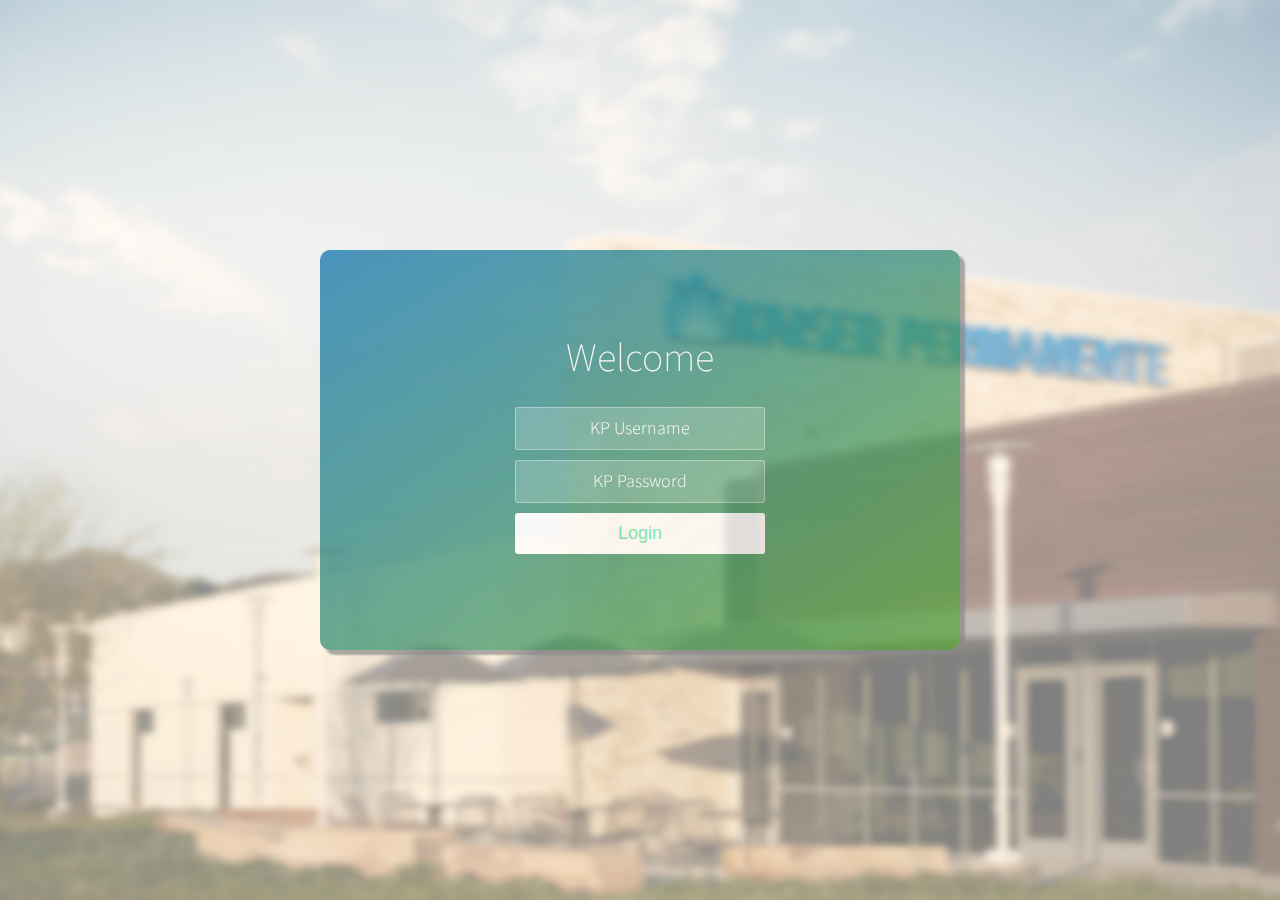
<file: login.html>
<!DOCTYPE html>
<html >
  <head>
    <meta charset="UTF-8">
        <link rel="stylesheet" href="css/login.css">
  </head>
  <body>
    <div class="wrapper">
	<div class="container">
		<h1>Welcome</h1>
		<form class="form">
			<input type="text" placeholder="KP Username" required>
			<input type="password" placeholder="KP Password" required>
			<button type="submit" id="login-button" >Login</button>
		</form>
	</div>
</div>
    <script src='http://cdnjs.cloudflare.com/ajax/libs/jquery/2.1.3/jquery.min.js'></script>

        <script src="js/login.js"></script>
  </body>
</html>
</file>
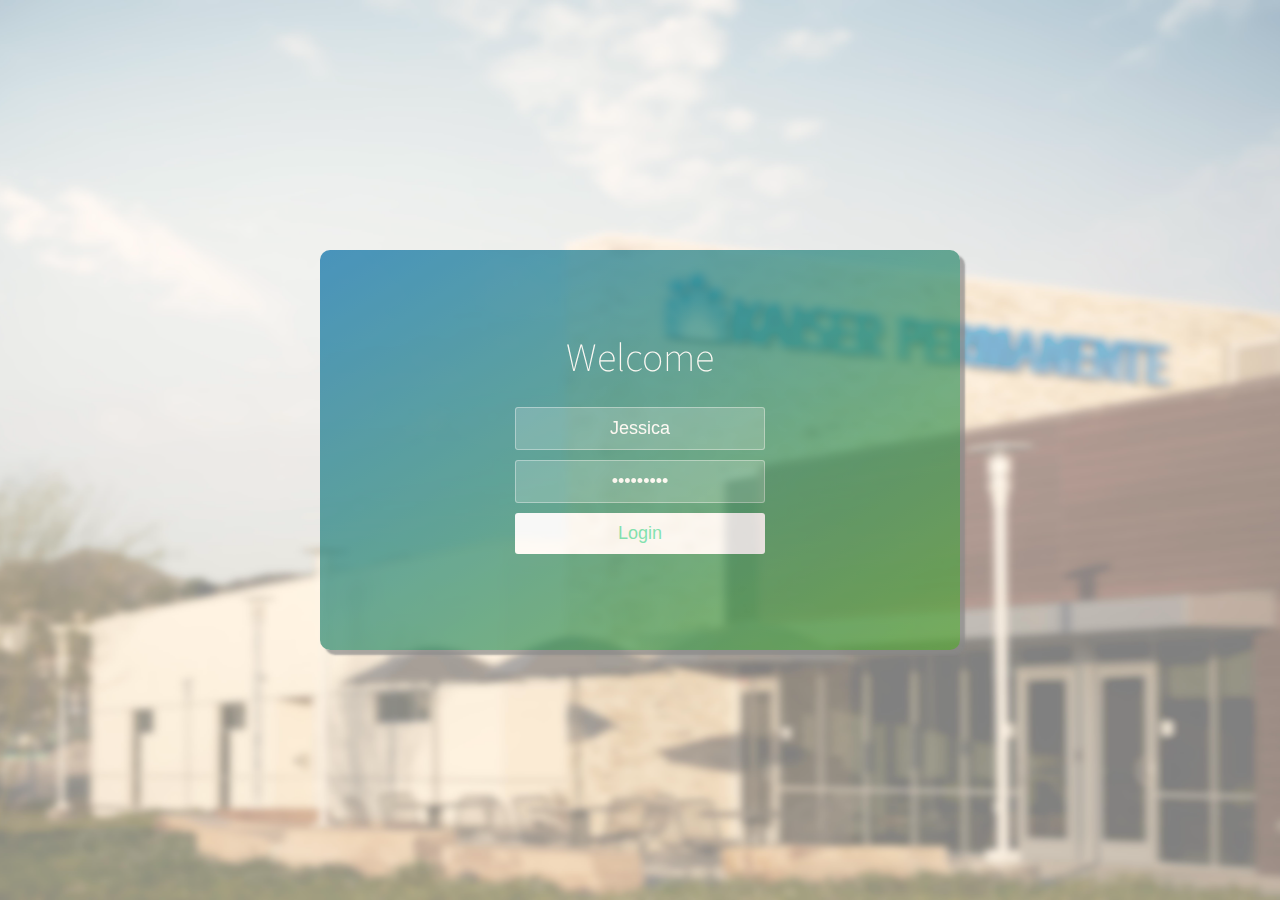
<file: login_history.html>
<!DOCTYPE html>
<html >
  <head>
    <meta charset="UTF-8">
        <link rel="stylesheet" href="css/login.css">
  </head>
  <body>
    <div class="wrapper">
	<div class="container">
		<h1>Welcome</h1>
		<form class="form">
			<input type="text" placeholder="KP Username" value="Jessica" required>
			<input type="password" placeholder="KP Password" value="Kaiser123" required>
			<button type="submit" id="login-button">Login</button>
		</form>
	</div>
</div>
    <script src='http://cdnjs.cloudflare.com/ajax/libs/jquery/2.1.3/jquery.min.js'></script>

        <script src="js/login2.js"></script>
  </body>
</html>
</file>
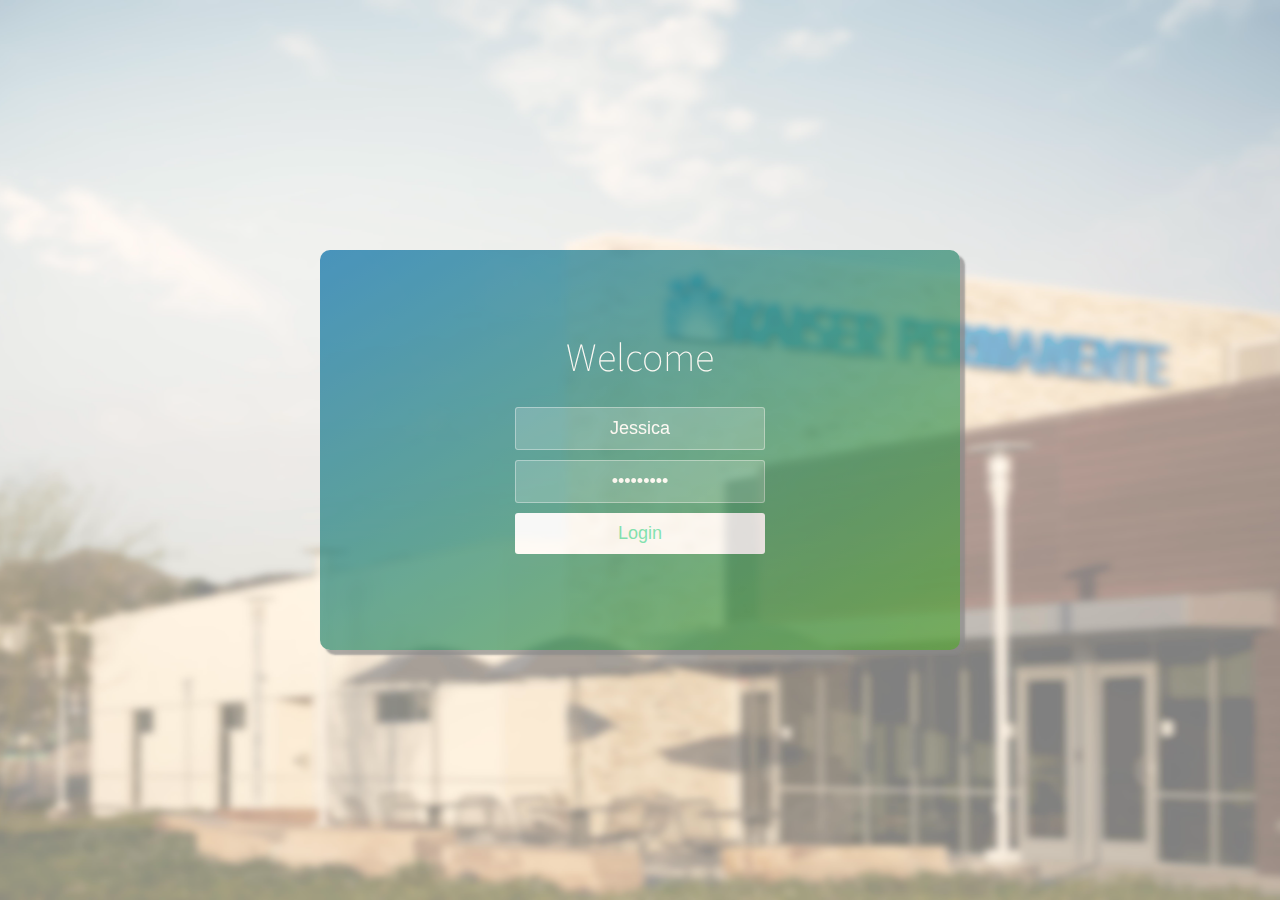
<file: login_symptom.html>
<!DOCTYPE html>
<html >
  <head>
    <meta charset="UTF-8">
        <link rel="stylesheet" href="css/login.css">
  </head>
  <body>
    
    <div class="wrapper">
  <div class="container">
    <h1>Welcome</h1>
    <form class="form">
      <input type="text" placeholder="KP Username" value="Jessica" required>
      <input type="password" placeholder="KP Password" value="Kaiser123" required>
      <button type="submit" id="login-button">Login</button>
    </form>
  </div>
</div>
    <script src='http://cdnjs.cloudflare.com/ajax/libs/jquery/2.1.3/jquery.min.js'></script>

        <script src="js/login.js"></script>
  </body>
</html>
</file>
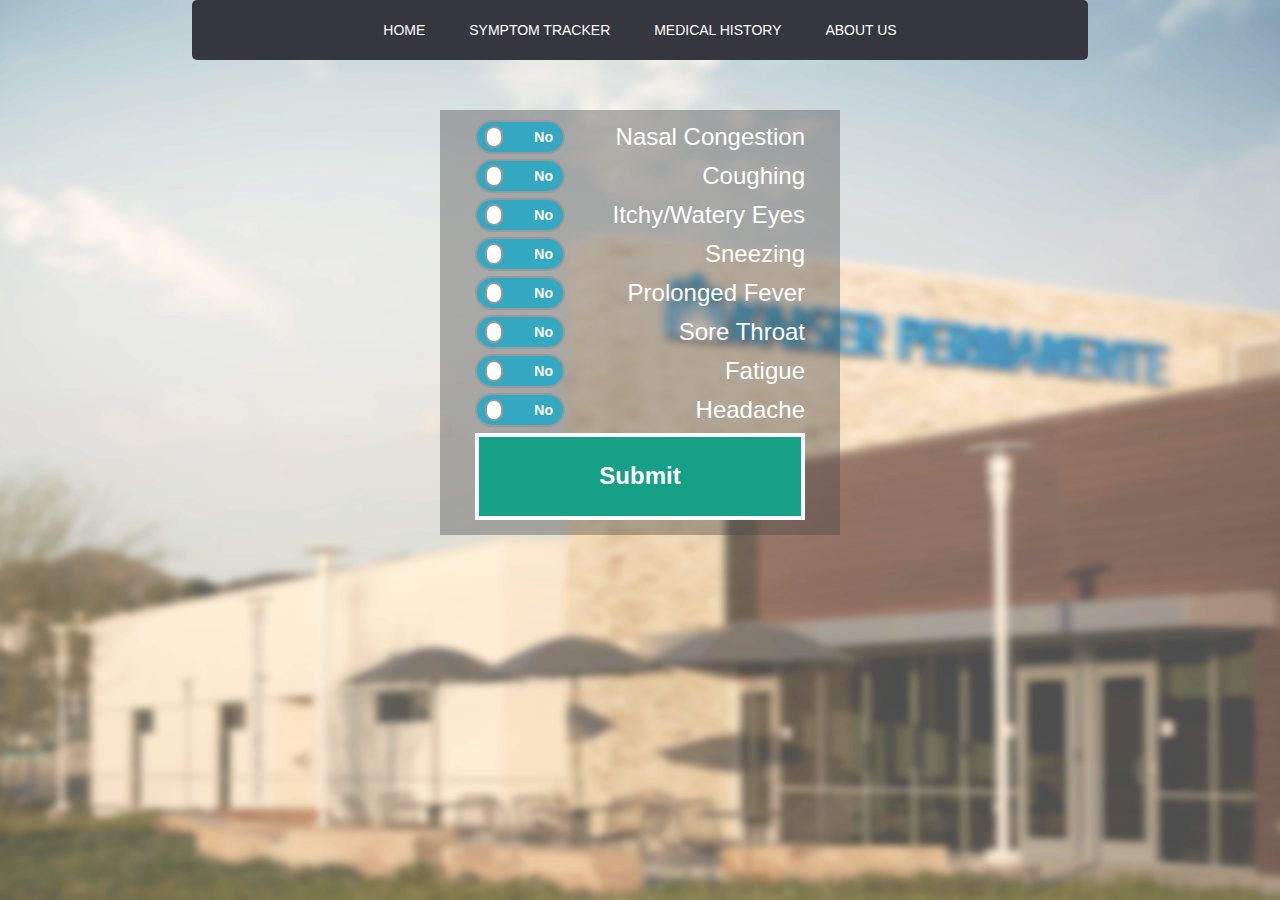
<file: results.html>
<!DOCTYPE html>
<html lang="en">

<head>
	<script src="http://ajax.googleapis.com/ajax/libs/jquery/1.10.2/jquery.min.js"></script>
  <link rel="stylesheet" href="css/main.css">
    <link href="https://maxcdn.bootstrapcdn.com/bootstrap/3.3.5/css/bootstrap.min.css" rel="stylesheet">


<style>
.onoffswitch {
    position: relative; width: 90px;
    -webkit-user-select:none; -moz-user-select:none; -ms-user-select: none;
}
.onoffswitch-checkbox {
    display: none;
}
.onoffswitch-label {
    display: block; overflow: hidden; cursor: pointer;
    border: 2px solid #999999; border-radius: 20px;
}
.onoffswitch-inner {
    display: block; width: 200%; margin-left: -100%;
    -moz-transition: margin 0.3s ease-in 0s; -webkit-transition: margin 0.3s ease-in 0s;
    -o-transition: margin 0.3s ease-in 0s; transition: margin 0.3s ease-in 0s;
}
.onoffswitch-inner:before, .onoffswitch-inner:after {
    display: block; float: left; width: 50%; height: 30px; padding: 0; line-height: 30px;
    font-size: 14px; color: white; font-family: Trebuchet, Arial, sans-serif; font-weight: bold;
    -moz-box-sizing: border-box; -webkit-box-sizing: border-box; box-sizing: border-box;
}
.onoffswitch-inner:before {
    content: "Yes";
    padding-left: 10px;
    background-color: #32cd32; color: #FFFFFF;
}
.onoffswitch-inner:after {
    content: "No";
    padding-right: 10px;
    
    background-color: #34A7C1; color: #FFFFFF;
    text-align: right;
}
.onoffswitch-switch {
    display: block; width: 18px; margin: 6px;
    background: #FFFFFF;
    border: 2px solid #999999; border-radius: 20px;
    position: absolute; top: 0; bottom: 0; right: 56px;
    -moz-transition: all 0.3s ease-in 0s; -webkit-transition: all 0.3s ease-in 0s;
    -o-transition: all 0.3s ease-in 0s; transition: all 0.3s ease-in 0s; 
}
.onoffswitch-checkbox:checked + .onoffswitch-label .onoffswitch-inner {
    margin-left: 0;
}
.onoffswitch-checkbox:checked + .onoffswitch-label .onoffswitch-switch {
    right: 0px; 
}


.form-container {
  background-color:rgba(72,72,72,0.4);
  width: 400px;
  padding-left:35px;
	padding-right:35px;
	padding-top:10px;
	padding-bottom:15px;
  margin-top:20px;
  margin-left: auto;
  margin-right: auto;
}

.input {
  color: #3c3c3c;
  font-family: Helvetica, Arial, sans-serif;
  font-weight:500;
  font-size: 18px;
  line-height: 22px;
  background-color: #fbfbfb;
  padding: 5px 13px 13px 24px;
	margin-bottom: 10px;
	width:100%;
  box-sizing: border-box;
  border: 3px solid rgba(0,0,0,0);
}

.input:focus {
  background: #fff;
	box-shadow: 0;
	border: 3px solid #16A085;
	color: #16A085;
	outline: none;
  padding: 13px 13px 13px 24px;
}

.input-submit {
  font-family: Helvetica, Arial, sans-serif;
  width:100%;
  border: #fbfbfb solid 4px;
  background-color: #16A085;
  color:white;
  font-size:24px;
  padding-top:22px;
	padding-bottom:22px;
  font-weight:700;
  transition: all 0.3s;
}

.input-submit:hover {
  background-color: rgba(255,255,255,1);
	color: #16A085;
}


.btn-hover {
  font-weight: normal;
  color: #333333;
  cursor: pointer;
  background-color: inherit;
  border-color: transparent;
}

.btn-hover-alt {
  font-weight: normal;
  color: #ffffff;
  cursor: pointer;
  background-color: inherit;
  border-color: transparent;
}
</style>


<body>

  <nav>
  <ul class="menu">
    <li><a href="index.html">Home</a></li>
    <li><a href="login_symptom.html">Symptom Tracker</a></li>
    <li><a href="login_history.html">Medical History</a></li>
    <li><a href="#">About us</a></li>
  </ul>
</nav>

	<div class="form-container" style="margin-top:50px;">

<div class="onoffswitch">
    <input type="checkbox" name="nasal_congestion" class="onoffswitch-checkbox" id="myonoffswitchNose" onclick="nasal_congestion()">
    <label class="onoffswitch-label" for="myonoffswitchNose">
        <span class="onoffswitch-inner"></span>
        <span class="onoffswitch-switch"></span>
    </label>
</div>
<h3 style="float:right; margin-top:-35px; color:white;">Nasal Congestion</h3>

<div class="onoffswitch">
    <input type="checkbox" name="onoffswitch" class="onoffswitch-checkbox" id="myonoffswitchCough" onclick="coughing()">
    <label class="onoffswitch-label" for="myonoffswitchCough">
        <span class="onoffswitch-inner"></span>
        <span class="onoffswitch-switch"></span>
    </label>
</div>
<h3 style="float:right; margin-top:-35px; color:white;">Coughing</h3>

<div class="onoffswitch">
    <input type="checkbox" name="onoffswitch" class="onoffswitch-checkbox" id="myonoffswitchEyes" onclick="eyes()">
    <label class="onoffswitch-label" for="myonoffswitchEyes">
        <span class="onoffswitch-inner"></span>
        <span class="onoffswitch-switch"></span>
    </label>
</div>
<h3 style="float:right; margin-top:-35px; color:white;">Itchy/Watery Eyes</h3>

<div class="onoffswitch">
    <input type="checkbox" name="onoffswitch" class="onoffswitch-checkbox" id="myonoffswitchSneeze" onclick="sneezing()">
    <label class="onoffswitch-label" for="myonoffswitchSneeze">
        <span class="onoffswitch-inner"></span>
        <span class="onoffswitch-switch"></span>
    </label>
</div>
<h3 style="float:right; margin-top:-35px; color:white;">Sneezing</h3>

<div class="onoffswitch">
    <input type="checkbox" name="onoffswitch" class="onoffswitch-checkbox" id="myonoffswitchFever" onclick="fever()">
    <label class="onoffswitch-label" for="myonoffswitchFever">
        <span class="onoffswitch-inner"></span>
        <span class="onoffswitch-switch"></span>
    </label>
</div>
<h3 style="float:right; margin-top:-35px; color:white;">Prolonged Fever</h3>

<div class="onoffswitch">
    <input type="checkbox" name="onoffswitch" class="onoffswitch-checkbox" id="myonoffswitchThroat" onclick="sore_throat()">
    <label class="onoffswitch-label" for="myonoffswitchThroat">
        <span class="onoffswitch-inner"></span>
        <span class="onoffswitch-switch"></span>
    </label>
</div>
<h3 style="float:right; margin-top:-35px; color:white;">Sore Throat</h3>

<div class="onoffswitch">
    <input type="checkbox" name="onoffswitch" class="onoffswitch-checkbox" id="myonoffswitchFatigue" onclick="fatigue()">
    <label class="onoffswitch-label" for="myonoffswitchFatigue">
        <span class="onoffswitch-inner"></span>
        <span class="onoffswitch-switch"></span>
    </label>
</div>
<h3 style="float:right; margin-top:-35px; color:white;">Fatigue</h3>

<div class="onoffswitch">
    <input type="checkbox" name="onoffswitch" class="onoffswitch-checkbox" id="myonoffswitchHeadache" onclick="headache()">
    <label class="onoffswitch-label" for="myonoffswitchHeadache">
        <span class="onoffswitch-inner"></span>
        <span class="onoffswitch-switch"></span>
    </label>
</div>
<h3 style="float:right; margin-top:-35px; color:white;">Headache</h3>

  <input type="submit" id="submit" class="input-submit" onclick="process()" value="Submit" />
  </div>


<div class="form-container results" style="margin-top:15px; width:700px !important;">
  <h3 style="text-align:center; color:white;">Preliminary Diagnosis:</h3>
  <hr>
  <input style="text-align:center;" id="results_final" type="text" name="results_final" class="input" value="" readonly/>
  <br>
    <h3 style="text-align:center; color:white;">KPCheckMe Recommends:</h3>
    <hr>
    <h6 style="text-align:center; color:white;">Based on your medical record, you are not at risk for potential drug interactions.</h6>
     <input style="text-align:center;" id="location" type="text" name="location" class="input" value="" readonly/>
      <input style="text-align:center;" id="phone_num" type="text" name="phone_num" class="input" value="" readonly/>
      <input type="submit" id="submit" class="input-submit" onclick="location.href = 'map.html'"value="Check Map" style="margin-bottom:5px !important;" />
      <input type="submit" id="submit" class="input-submit" value="Book an Appointment" />


  </div>

<script>

function nasal_congestion() {
    document.getElementById('myonoffswitchNose').checked = true;
}

function coughing() {
    document.getElementById('myonoffswitchCough').checked = true;
}

function eyes() {
    document.getElementById('myonoffswitchEyes').checked = true;
}

function sneezing() {
    document.getElementById('myonoffswitchSneeze').checked = true;
}

function fever() {
    document.getElementById('myonoffswitchFever').checked = true;
}

function sore_throat() {
    document.getElementById('myonoffswitchThroat').checked = true;
}

function fatigue() {
    document.getElementById('myonoffswitchFatigue').checked = true;
}

function headache() {
    document.getElementById('myonoffswitchHeadache').checked = true;
}



$(".results").hide();

$("#submit").click(function(){
    $(".form-container").fadeOut();
    $(".results").fadeIn();
});

var data = {
  "KPFacilities": [
    {
      "zip": "94588",
      "phone_numbers": {
        "phone_group": {
          "phone": [
            {
              "phone_number": "9258475100",
              "formattedPhNbr": "(925) 847-5100",
              "phone_type": "Local",
              "description": {
                 
              },
              "phoneTags": "english,information,local",
              "label": "Operator information",
              "vanity_number": {
                 
              },
              "kp_hours": ""
            },
            {
              "phone_number": "9258475050",
              "formattedPhNbr": "(925) 847-5050",
              "phone_type": "Local",
              "description": {
                 
              },
              "phoneTags": "advice,appointment: cancel,appointment: new,english,information,local",
              "label": "Appointment and Advice Call Center",
              "vanity_number": {
                 
              },
              "kp_hours": ""
            },
            {
              "phone_number": "711",
              "formattedPhNbr": "711 (TTY for the hearing speech impaired)",
              "phone_type": "Local TTY",
              "description": {
                 
              },
              "phoneTags": "english,information,tty",
              "label": "California Relay Service",
              "vanity_number": {
                 
              },
              "kp_hours": ""
            }
          ]
        }
      },
      "department_types": [
        "Home Health",
        "Psychiatry",
        "Allergy",
        "Audiology",
        "Dermatology",
        "Food and Nutrition",
        "Head and Neck Surgery",
        "Hospice Home Care",
        "Infectious Disease",
        "Injection Clinics",
        "Internal Medicine",
        "Laboratory",
        "Obstetrics Gynecology",
        "Occupational Health",
        "Ophthalmology",
        "Optometry",
        "Orthopedics Podiatry",
        "Other Clinical Services",
        "Pain Management Center",
        "Pediatrics Teenage Medicine",
        "Pharmacy",
        "Radiology",
        "Surgery",
        "Travel Services",
        "Urology",
        "Physical, Occupational, Speech Therapy"
      ],
      "loc": [
        "-121.92552",
        "37.690556"
      ],
      "facility_type": "Medical Office Building",
      "cpm_facilities": {
        "cpm_facilityId": "PLS"
      },
      "facilityId": "100340",
      "url": "http:kp.orgkpwebfacilitydirfacility.do?id=100340",
      "address": {
        "building_name": {
           
        },
        "zip": "94588",
        "street": "7601 Stoneridge Drive",
        "state": "CA",
        "address_last_updated": "2013-01-04T17:59:08Z",
        "city": "Pleasanton"
      },
      "servicearea_name": {
         
      },
      "affiliated_facility": "No",
      "related_zipcodes": "94582 94566 94568 94583 94586 94552 94550 94542 94506 94544 94526 94541 94536 94543 94546 94587 94528 94540 94537 94555 94551 94538 94539 94545 94557 94578 94580 94560 94507 94579 94577 94617",
      "search_keywords": "Pleasanton Medical Offices, Pleasanton, Stoneridge, 94588, diablo, Adult, Allergy, Injections, Audiology, Chronic, Cosmetic, Dermatology, Dietitian, EKG, Head, Neck, Home, hospice, Laboratory, Mental, Chemical, Minor, Injury, MIC, Occupational, Ophthalmology, Optical, Optometry, Orthopedics, Podiatry, Pediatrics, Pharmacy,Physical, Therapy, Radiology, Imaging, Surgery, Ultrasound, Urgent, Urology, Women, same day, vision",
      "href": "regionsNCAfacilities100340",
      "official_name": "Pleasanton Medical Offices",
      "regionId": "NCA",
      "distance": "1.4412633"
    },
    {
      "zip": "94538",
      "phone_numbers": {
        "phone_group": {
          "phone": [
            {
              "phone_number": 5102483000,
              "formattedPhNbr": "(510) 248-3000",
              "phone_type": "Local",
              "description": {
                 
              },
              "phoneTags": "english,information,local",
              "label": "Operator\/Hospital",
              "vanity_number": {
                 
              },
              "kp_hours": ""
            },
            {
              "phone_number": 5102483055,
              "formattedPhNbr": "(510) 248-3055",
              "phone_type": "Local",
              "description": {
                 
              },
              "phoneTags": "advice,appointment: follow-up,appointment: new,english,information,local",
              "label": "Appointment and Advice Call Center",
              "vanity_number": {
                 
              },
              "kp_hours": ""
            },
            {
              "phone_number": 5106755959,
              "formattedPhNbr": "(510) 675-5959",
              "phone_type": "Local",
              "description": {
                 
              },
              "phoneTags": "appointment: cancel,english,local",
              "label": "Cancellations",
              "vanity_number": {
                 
              },
              "kp_hours": ""
            },
            {
              "phone_number": 711,
              "formattedPhNbr": "711 (TTY for the hearing\/speech impaired)",
              "phone_type": "Local TTY",
              "description": {
                 
              },
              "phoneTags": "english,information,tty",
              "label": "California Relay Service",
              "vanity_number": {
                 
              },
              "kp_hours": ""
            }
          ]
        }
      },
      "department_types": [
        "Other Clinical Services",
        "Other Clinical Services",
        "Home Health",
        "Hospice Home Care",
        "Allergy",
        "Cardiac Catheterization Laboratory",
        "Cardiology",
        "Dermatology",
        "Emergency Department",
        "Food and Nutrition",
        "Gastroenterology",
        "General",
        "Head and Neck Surgery",
        "Hospice Home Care",
        "Infectious Disease",
        "Injection Clinics",
        "Internal Medicine",
        "Laboratory",
        "Neurology",
        "Obstetrics\/Gynecology",
        "Occupational Health",
        "Ophthalmology",
        "Optometry",
        "Orthopedics\/Podiatry",
        "Other Administrative Services",
        "Other Clinical Services",
        "Pain Management Center",
        "Pediatrics\/Teenage Medicine",
        "Pharmacy",
        "Physical, Occupational, Speech Therapy",
        "Psychiatry",
        "Pulmonary Rehabilitation",
        "Radiation Oncology",
        "Radiology",
        "Social Medicine",
        "Surgery",
        "Travel Services",
        "Urology"
      ],
      "loc": [
        -121.97576,
        37.550926
      ],
      "facility_type": "Hospital",
      "cpm_facilities": {
        "cpm_facilityId": "FRE"
      },
      "facilityId": 100367,
      "url": "http:\/\/kp.org\/kpweb\/facilitydir\/facility.do?id=100367",
      "address": {
        "building_name": {
           
        },
        "zip": 94538,
        "street": "39400 Paseo Padre Parkway",
        "state": "CA",
        "address_last_updated": "2011-05-17T18:50:46Z",
        "city": "Fremont"
      },
      "servicearea_name": {
         
      },
      "affiliated_facility": "No",
      "related_zipcodes": "94539 94536 94537 94560 94555 94587 94586 95002 95035 95134 95056 94089 94035 94544 95164 94542 94088 94303 95132 94557 95161 94043 94042 94545 95101 95131 94086 94582 94039 95190 95152 94566 94041 94540 94085 94588 94302 95052 94301 94306",
      "search_keywords": "Fremont medical center, fremont, paseo, padre, 94538, boscell, hospital, emergency, inpatient, urgent, adult, injection, travel, allergy, ambulatory, surgery, cardiology, gi, gastroenterology, head, neck, hiv, hospice, infectious, invitro, internal, laboratory, neurology, nutrition, ob\/gyn, obstetrics\/ gynecology, occupational, oncology, orthopedics, podiatry, spine, pediatrics, pharmacy, psychiatry, pulmonology, rehabilitation, radiology, rheumatology, sports, urology, vision, optometry",
      "href": "\/regions\/NCA\/facilities\/100367",
      "official_name": "Kaiser Permanente Fremont Medical Center and Offices",
      "regionId": "NCA",
      "distance": 8.599641
    },
    {
      "zip": "94551",
      "phone_numbers": {
        "phone_group": {
          "phone": [
            {
              "phone_number": 9252432600,
              "formattedPhNbr": "(925) 243-2600",
              "phone_type": "Local",
              "description": {
                 
              },
              "phoneTags": "english,information,local",
              "label": "Operator",
              "vanity_number": {
                 
              },
              "kp_hours": ""
            },
            {
              "phone_number": 9252432700,
              "formattedPhNbr": "(925) 243-2700",
              "phone_type": "Local",
              "description": {
                 
              },
              "phoneTags": "advice,appointment: cancel,appointment: new,english,local",
              "label": "Appointment and Advice Call Center",
              "vanity_number": {
                 
              },
              "kp_hours": ""
            },
            {
              "phone_number": 711,
              "formattedPhNbr": "711 (TTY for the hearing\/speech impaired)",
              "phone_type": "Local TTY",
              "description": {
                 
              },
              "phoneTags": "english,information,tty",
              "label": "California Relay Service",
              "vanity_number": {
                 
              },
              "kp_hours": ""
            }
          ]
        }
      },
      "department_types": [
        "Allergy",
        "Eye Care Services",
        "Food and Nutrition",
        "General",
        "Hospice Home Care",
        "Injection Clinics",
        "Internal Medicine",
        "Laboratory",
        "Obstetrics\/Gynecology",
        "Occupational Health",
        "Optometry",
        "Other Clinical Services",
        "Outpatient Infusion Center",
        "Pain Management Center",
        "Pediatrics\/Teenage Medicine",
        "Pharmacy",
        "Radiology"
      ],
      "loc": [
        -121.7639,
        37.699333
      ],
      "facility_type": "Medical Office Building",
      "cpm_facilities": {
        "cpm_facilityId": "LVM"
      },
      "facilityId": 100364,
      "url": "http:\/\/kp.org\/kpweb\/facilitydir\/facility.do?id=100364",
      "address": {
        "building_name": {
           
        },
        "zip": 94551,
        "street": "3000 Las Positas Road",
        "state": "CA",
        "address_last_updated": "2013-01-04T17:53:42Z",
        "city": "Livermore"
      },
      "servicearea_name": {
         
      },
      "affiliated_facility": "No",
      "related_zipcodes": "94550 95391 95378 94514 94566 94588 94582 95377 94568 94506 94586 94513 94583 95376",
      "search_keywords": "Livermore Medical Offices, las positas, positas, livermore, kaiser, 94551, diablo, adult, allergy, case, care, management, chronic, gift, education, HIV, hospice, immunizations, injection, infusion, lab, laboratory, secretaries, occupational, optical, optometry, pediatrics, pharmacy, radiology, imaging, TTY, vision, women, minor, injury",
      "href": "\/regions\/NCA\/facilities\/100364",
      "official_name": "Livermore Medical Offices",
      "regionId": "NCA",
      "distance": 9.305135
    },
    {
      "zip": "94545",
      "phone_numbers": {
        "phone_group": {
          "phone": [
            {
              "phone_number": 5107844000,
              "formattedPhNbr": "(510) 784-4000",
              "phone_type": "Local",
              "description": {
                 
              },
              "phoneTags": "english,information,local",
              "label": "Operator\/information",
              "vanity_number": {
                 
              },
              "kp_hours": ""
            },
            {
              "phone_number": 711,
              "formattedPhNbr": "711 (TTY for the hearing\/speech impaired)",
              "phone_type": "Local TTY",
              "description": {
                 
              },
              "phoneTags": "english,information,tty",
              "label": "California Relay Service",
              "vanity_number": {
                 
              },
              "kp_hours": ""
            }
          ]
        }
      },
      "department_types": [
        "Other Clinical Services",
        "Home Health",
        "Hospice Home Care",
        "Cardiology",
        "Emergency Department",
        "Endocrinology\/Diabetes",
        "Food and Nutrition",
        "Gastroenterology",
        "Home Health",
        "Infectious Disease",
        "Internal Medicine",
        "Laboratory",
        "Nuclear Medicine",
        "Obstetrics\/Gynecology",
        "Other Administrative Services",
        "Other Clinical Services",
        "Pain Management Center",
        "Pediatrics\/Teenage Medicine",
        "Pharmacy",
        "Physical, Occupational, Speech Therapy",
        "Pulmonary Function Laboratory",
        "Pulmonary Rehabilitation",
        "Radiology",
        "Surgery",
        "Laboratory",
        "Allergy",
        "Dialysis Unit",
        "Internal Medicine",
        "Laboratory",
        "Neurology",
        "Pediatrics\/Teenage Medicine",
        "Pharmacy",
        "Urology"
      ],
      "loc": [
        -122.09405,
        37.63085
      ],
      "facility_type": "Hospital",
      "cpm_facilities": {
        "cpm_facilityId": "HAY"
      },
      "facilityId": 100361,
      "url": "http:\/\/kp.org\/kpweb\/facilitydir\/facility.do?id=100361",
      "address": {
        "building_name": {
           
        },
        "zip": 94545,
        "street": "27400 Hesperian Blvd.",
        "state": "CA",
        "address_last_updated": "2013-04-09T20:34:54Z",
        "city": "Hayward"
      },
      "servicearea_name": {
         
      },
      "affiliated_facility": "No",
      "related_zipcodes": "94557 94540 94544 94543 94541 94580 94542 94587 94579 94578 94555 94552 94546 94577 94537 94536 94560 94603 94614 94624 94617 94622 94605 94621 94538 94502 94065 94568 94404 94063 94613 94026 94583 94586 94620 94619 94588 94601 94582 94566",
      "search_keywords": "Kaiser Permanente Hayward Medical Center, hesperian, Hayward, 94545, hospital, inpatient, emergency, admit, teen, advice, adult, alcohol, drug, allergy, cardiology, diabetes, gastroenterology, HIV, home, hospice, infectious, sleepy, hollow, laboratory, minor, nephrology, neurology, nuclear, nutrition, ob\/gyn, oncology, pain, pediatrics, injections, lactation, newborn, pharmacy, poison, preop, pulmonology, radiology, ultrasound, rehab, respiratory, spiritual, surgery, urgent, urology, wound",
      "href": "\/regions\/NCA\/facilities\/100361",
      "official_name": "Kaiser Permanente Hayward Medical Center",
      "regionId": "NCA",
      "distance": 9.3724575
    },
    {
      "zip": "94587",
      "phone_numbers": {
        "phone_group": {
          "phone": [
            {
              "phone_number": 5106754010,
              "formattedPhNbr": "(510) 675-4010",
              "phone_type": "Local",
              "description": {
                 
              },
              "phoneTags": "appointment: follow-up,appointment: new,english,local",
              "label": "Advice (24 hours)\/ appointments",
              "vanity_number": {
                 
              },
              "kp_hours": ""
            },
            {
              "phone_number": 711,
              "formattedPhNbr": "711 (TTY for the hearing\/speech impaired)",
              "phone_type": "Local TTY",
              "description": {
                 
              },
              "phoneTags": "english,information,tty",
              "label": "California Relay Service",
              "vanity_number": {
                 
              },
              "kp_hours": ""
            }
          ]
        }
      },
      "department_types": [
        "Infectious Disease",
        "Other Administrative Services",
        "Home Health",
        "Hospice Home Care",
        "Psychiatry",
        "Audiology",
        "Diagnostic Imaging\/Radiology",
        "Head and Neck Surgery",
        "Hearing",
        "Injection Clinics",
        "Internal Medicine",
        "Laboratory",
        "Occupational Health",
        "Ophthalmology",
        "Optometry",
        "Other Administrative Services",
        "Pharmacy",
        "Physical, Occupational, Speech Therapy",
        "Radiology",
        "Travel Services",
        "Dermatology",
        "Orthopedics\/Podiatry",
        "Other Clinical Services",
        "Pharmacy",
        "Physical Medicine and Rehabilitation",
        "Physical, Occupational, Speech Therapy",
        "Psychiatry",
        "Radiology"
      ],
      "loc": [
        -122.08324,
        37.605686
      ],
      "facility_type": "Medical Office Building",
      "cpm_facilities": {
        "cpm_facilityId": "UNC"
      },
      "facilityId": 100358,
      "url": "http:\/\/kp.org\/kpweb\/facilitydir\/facility.do?id=100358",
      "address": {
        "building_name": "Building A",
        "zip": 94587,
        "street": "3555 Whipple Road",
        "state": "CA",
        "address_last_updated": "2013-04-03T18:28:33Z",
        "city": "Union City"
      },
      "servicearea_name": {
         
      },
      "affiliated_facility": "No",
      "related_zipcodes": "94555 94544 94537 94536 94557 94545 94560 94542 94540 94541 94543 94538 94552 94580 94539 94586 94579 94578 94546 94582 94566 94568 94588 94577 94026 94303 94063 94302 94065 94583 94301 95002 94603 94035 94617 94614 94404 94624 94027 94042",
      "search_keywords": "Union City Medical Offices, Union, City, Whipple, 94587, audiology, chronic, cosmetic, dermatology, ekg, grief, head, neck, surgery, education, hearing, hiv, home, hospice, injection, internal, laboratory, occupational, orthopedics, pharmacy, physical, rehabilitation, therapy, wound, podiatry, psychiatry, radiology, security, speech, travel, vision, eye, ophthalmology, optical, optometry",
      "href": "\/regions\/NCA\/facilities\/100358",
      "official_name": "Union City Medical Offices",
      "regionId": "NCA",
      "distance": 9.488619
    },
    {
      "zip": "94578",
      "phone_numbers": {
        "phone_group": {
          "phone": [
            {
              "phone_number": 5104818575,
              "formattedPhNbr": "(510) 481-8575",
              "phone_type": "Local",
              "description": {
                 
              },
              "phoneTags": "english,information,local",
              "label": "Information",
              "vanity_number": {
                 
              },
              "kp_hours": ""
            },
            {
              "phone_number": 711,
              "formattedPhNbr": "711 (TTY for the hearing\/speech impaired)",
              "phone_type": "Local TTY",
              "description": {
                 
              },
              "phoneTags": "english,information,tty",
              "label": "California Relay Service",
              "vanity_number": {
                 
              },
              "kp_hours": ""
            }
          ]
        }
      },
      "department_types": [
         
      ],
      "loc": [
        -122.10798,
        37.692062
      ],
      "facility_type": "Other",
      "cpm_facilities": {
        "cpm_facilityId": "SPA"
      },
      "facilityId": 100560,
      "url": "http:\/\/kp.org\/kpweb\/facilitydir\/facility.do?id=100560",
      "address": {
        "building_name": {
           
        },
        "zip": 94578,
        "street": "1440 168th Ave.",
        "state": "CA",
        "address_last_updated": "2011-03-18T11:24:55Z",
        "city": "San Leandro"
      },
      "servicearea_name": {
         
      },
      "affiliated_facility": "No",
      "related_zipcodes": "94580 94579 94577 94546 94543 94541 94540 94603 94617 94624 94605 94614 94545 94622 94621 94557 94542 94552 94544 94613 94619 94502 94620 94601 94602 94501 94587 94606 94556 94516 94555 94575 94583 94661 94610 94618 94660 94604 94649 94568",
      "search_keywords": "Kaiser Permanente Post-Acute Care Center, Post, Acute, Care, Center, KPPACC, san, leandro, 94578, inpatient, skilled, nursing",
      "href": "\/regions\/NCA\/facilities\/100560",
      "official_name": "Kaiser Permanente Post-Acute Care Center (KPPACC)",
      "regionId": "NCA",
      "distance": 9.850567
    }
  ],
  "StatusCode": "KPAPI-0000",
  "StatusType": 201,
  "StatusDesc": "EXECUTION SUCCEEDED"
}

var facilities = [];
for(i=0;i<data['KPFacilities'].length;i++){
  var place = data['KPFacilities'][i]['official_name'];
  var numbers = [];
  for(t=0;t<data['KPFacilities'][i]['phone_numbers']['phone_group']['phone'].length;t++){
    var number = (data['KPFacilities'][i]['phone_numbers']['phone_group']['phone'][t]['formattedPhNbr']);
    numbers.push(number);
  }
  facilities.push(place, numbers);
}

function process() {
  if(document.getElementById('myonoffswitchFever').checked || document.getElementById('myonoffswitchThroat').checked){
    document.getElementById("results_final").value = "Based on your symptoms, you may need to consult a doctor";
      for(i=0;i<facilities.length; i++){
    console.log(facilities[i])
  }
  document.getElementById("location").value = "Contact: Kaiser Permanente Capitol Hill Medical Center";
  document.getElementById("phone_num").value = "Call: (202) 346-3000"

  }
  else{
    document.getElementById("results_final").value = "Your symptoms indicate that you may have allergies.";
     document.getElementById("location").value = "Over-the-counter medications can be obtained at a nearby drug store.";
  document.getElementById("phone_num").value = "If your condition worsens significantly, please consult a doctor.";

  }


  
  /*
  console.log("Nasal Congestion: " + document.getElementById('myonoffswitchNose').checked);
  console.log("Cough: " + document.getElementById('myonoffswitchCough').checked);
  console.log("Eyes: " + document.getElementById('myonoffswitchEyes').checked);
  console.log("Sneezing: " + document.getElementById('myonoffswitchSneeze').checked);
  console.log("Fever: " + document.getElementById('myonoffswitchFever').checked);
  console.log("Sore Throat: " + document.getElementById('myonoffswitchThroat').checked);
  console.log("Fatigue: " + document.getElementById('myonoffswitchFatigue').checked);
  console.log("Headache: " + document.getElementById('myonoffswitchHeadache').checked);
  */
}


</script>

</body>
</html>
</file>
<file: css/login.css>
@import url(http://fonts.googleapis.com/css?family=Source+Sans+Pro:200,300);
* {
  box-sizing: border-box;
  margin: 0;
  padding: 0;
  font-weight: 300;
}
body {
  font-family: 'Source Sans Pro', sans-serif;
  color: white;
  font-weight: 300;
}

body:after {
            content: "";
            background-image:url('../img/bg.jpg');
            background-repeat:repeat;
            background-position:center;
            background-attachment:fixed;
            background-size:cover;
            opacity: 0.5;
            top: 0;
            left: 0;
            bottom: 0;
            right: 0;
            position: absolute;
            z-index: -1;
}

body ::-webkit-input-placeholder {
  /* WebKit browsers */
  font-family: 'Source Sans Pro', sans-serif;
  color: white;
  font-weight: 300;
}

.wrapper {
  background: #006BA6;
  background: -webkit-linear-gradient(top left, #006BA6 0%, #57A635 100%);
  background: linear-gradient(to bottom right, #006BA6 0%, #57A635 100%);
  position: absolute;
  top: 50%;
  left: 25%;
  width: 50%;
  height: 400px;
  margin-top: -200px;
  overflow: hidden;
  border-radius: 10px;
  box-shadow: 5px 5px 2px #888888;
  opacity: .7;
}
.wrapper.form-success .container h1 {
  -webkit-transform: translateY(85px);
      -ms-transform: translateY(85px);
          transform: translateY(85px);
}
.container {
  max-width: 600px;
  margin: 0 auto;
  padding: 80px 0;
  height: 400px;
  text-align: center;
}
.container h1 {
  font-size: 40px;
  -webkit-transition-duration: 1s;
          transition-duration: 1s;
  -webkit-transition-timing-function: ease-in-put;
          transition-timing-function: ease-in-put;
  font-weight: 200;
}
form {
  padding: 20px 0;
  position: relative;
  z-index: 2;
}
form input {
  appearance: none;
  outline: 0;
  border: 1px solid rgba(255, 255, 255, 0.4);
  background-color: rgba(255, 255, 255, 0.2);
  width: 250px;
  border-radius: 3px;
  padding: 10px 15px;
  margin: 0 auto 10px auto;
  display: block;
  text-align: center;
  font-size: 18px;
  color: white;
  -webkit-transition-duration: 0.25s;
          transition-duration: 0.25s;
  font-weight: 300;
}
form input:hover {
  background-color: rgba(255, 255, 255, 0.4);
}
form input:focus {
  background-color: white;
  width: 300px;
  color: #53e3a6;
}
form button {
  appearance: none;
  outline: 0;
  background-color: white;
  border: 0;
  padding: 10px 15px;
  color: #53e3a6;
  border-radius: 3px;
  width: 250px;
  cursor: pointer;
  font-size: 18px;
  -webkit-transition-duration: 0.25s;
          transition-duration: 0.25s;
}
form button:hover {
  background-color: #f5f7f9;
}
.bg-bubbles {
  position: absolute;
  top: 0;
  left: 0;
  width: 100%;
  height: 100%;
  z-index: 1;
}
.bg-bubbles li {
  position: absolute;
  list-style: none;
  display: block;
  width: 40px;
  height: 40px;
  background-color: rgba(255, 255, 255, 0.15);
  bottom: -160px;
  -webkit-animation: square 25s infinite;
  animation: square 25s infinite;
  -webkit-transition-timing-function: linear;
  transition-timing-function: linear;
}
.bg-bubbles li:nth-child(1) {
  left: 10%;
}
.bg-bubbles li:nth-child(2) {
  left: 20%;
  width: 80px;
  height: 80px;
  -webkit-animation-delay: 2s;
          animation-delay: 2s;
  -webkit-animation-duration: 17s;
          animation-duration: 17s;
}
.bg-bubbles li:nth-child(3) {
  left: 25%;
  -webkit-animation-delay: 4s;
          animation-delay: 4s;
}
.bg-bubbles li:nth-child(4) {
  left: 40%;
  width: 60px;
  height: 60px;
  -webkit-animation-duration: 22s;
          animation-duration: 22s;
  background-color: rgba(255, 255, 255, 0.25);
}
.bg-bubbles li:nth-child(5) {
  left: 70%;
}
.bg-bubbles li:nth-child(6) {
  left: 80%;
  width: 120px;
  height: 120px;
  -webkit-animation-delay: 3s;
          animation-delay: 3s;
  background-color: rgba(255, 255, 255, 0.2);
}
.bg-bubbles li:nth-child(7) {
  left: 32%;
  width: 160px;
  height: 160px;
  -webkit-animation-delay: 7s;
          animation-delay: 7s;
}
.bg-bubbles li:nth-child(8) {
  left: 55%;
  width: 20px;
  height: 20px;
  -webkit-animation-delay: 15s;
          animation-delay: 15s;
  -webkit-animation-duration: 40s;
          animation-duration: 40s;
}
.bg-bubbles li:nth-child(9) {
  left: 25%;
  width: 10px;
  height: 10px;
  -webkit-animation-delay: 2s;
          animation-delay: 2s;
  -webkit-animation-duration: 40s;
          animation-duration: 40s;
  background-color: rgba(255, 255, 255, 0.3);
}
.bg-bubbles li:nth-child(10) {
  left: 90%;
  width: 160px;
  height: 160px;
  -webkit-animation-delay: 11s;
          animation-delay: 11s;
}
@-webkit-keyframes square {
  0% {
    -webkit-transform: translateY(0);
            transform: translateY(0);
  }
  100% {
    -webkit-transform: translateY(-700px) rotate(600deg);
            transform: translateY(-700px) rotate(600deg);
  }
}
@keyframes square {
  0% {
    -webkit-transform: translateY(0);
            transform: translateY(0);
  }
  100% {
    -webkit-transform: translateY(-700px) rotate(600deg);
            transform: translateY(-700px) rotate(600deg);
  }
}
</file>
<file: css/main.css>
/* START NAVBAR */
nav {
  width: 70%;
  margin: 0 auto;
}

nav .menu {
  height: 60px;
  background: #36363f;
  border-radius: 5px;
  padding: 0;
  margin: 0;
  text-align: center; /* center the li */
}

nav .menu li {
  display: inline-block; 
}

nav .menu li a {
  font-family: arial, sans-serif;
  color: #fff;
  text-decoration: none;
  text-transform: uppercase;
  line-height: 60px;
  vertical-align: middle;
  padding: 20px;
  transition: all 0.5s;
}

nav .menu li:hover > a {
  background: #25252B;
  transition: all 0.5s;
  color: #ccc;
}

/* sub-menus */

.menu li > ul {
  position: absolute;
  margin-left: -2.21%;
  display: none;
  animation: slide 0.1s linear 0s normal;
}

.menu li > ul > li {
  display: block;
  background: #25252b;
  border-top: 1px solid #25252f;
}

.menu li > ul > li > a {
  display: block;
  padding: 5px 12px;
}

.menu li:hover > ul {
  display: block;
  animation: slide 0.1s linear 0s normal;
}

.menu li:hover > ul li:hover > a {
  background: #18181F;
}



@keyframes slide {
  from  { transform: rotateY(35deg) skewX(10deg); }
  to     { transform: rotateY(0deg) skewX(0deg); }
}






body:after {
            content: "";
            background-image:url('../img/bg.jpg');
            background-repeat:repeat;
            background-position:center;
            background-attachment:fixed;
            background-size:cover;
            opacity: 0.7;
            top: 0;
            left: 0;
            bottom: 0;
            right: 0;
            position: absolute;
            z-index: -1;
}



.column{
  border-radius: 10px;
}

.inner{
  padding: 40px 20px 40px;
  text-align:center;
  color:white;
}

.outer{
  background:#006BA6;
  height: 300px;
  width: 400px;
}

.c1 {
    margin-right: 40px;
    margin-left: 0px;
}

.c2 {
    margin-left: 40px;
    margin-right: 0px;
}

.home {

  /* Make it a flex container */
  display: -webkit-box;
  display: -moz-box;
  display: -ms-flexbox;
  display: -webkit-flex;
  display: flex; 
  
  /* Align the bootstrap's container vertically */
    -webkit-box-align : center;
  -webkit-align-items : center;
       -moz-box-align : center;
       -ms-flex-align : center;
          align-items : center;
  
  
  /* Also 'margin: 0 auto' doesn't have any effect on flex items in such web browsers
     hence the bootstrap's container won't be aligned to the center anymore.
  
     Therefore, we should use the following declarations to get it centered again */
         -webkit-box-pack : center;
            -moz-box-pack : center;
            -ms-flex-pack : center;
  -webkit-justify-content : center;
          justify-content : center;

}
</file>
